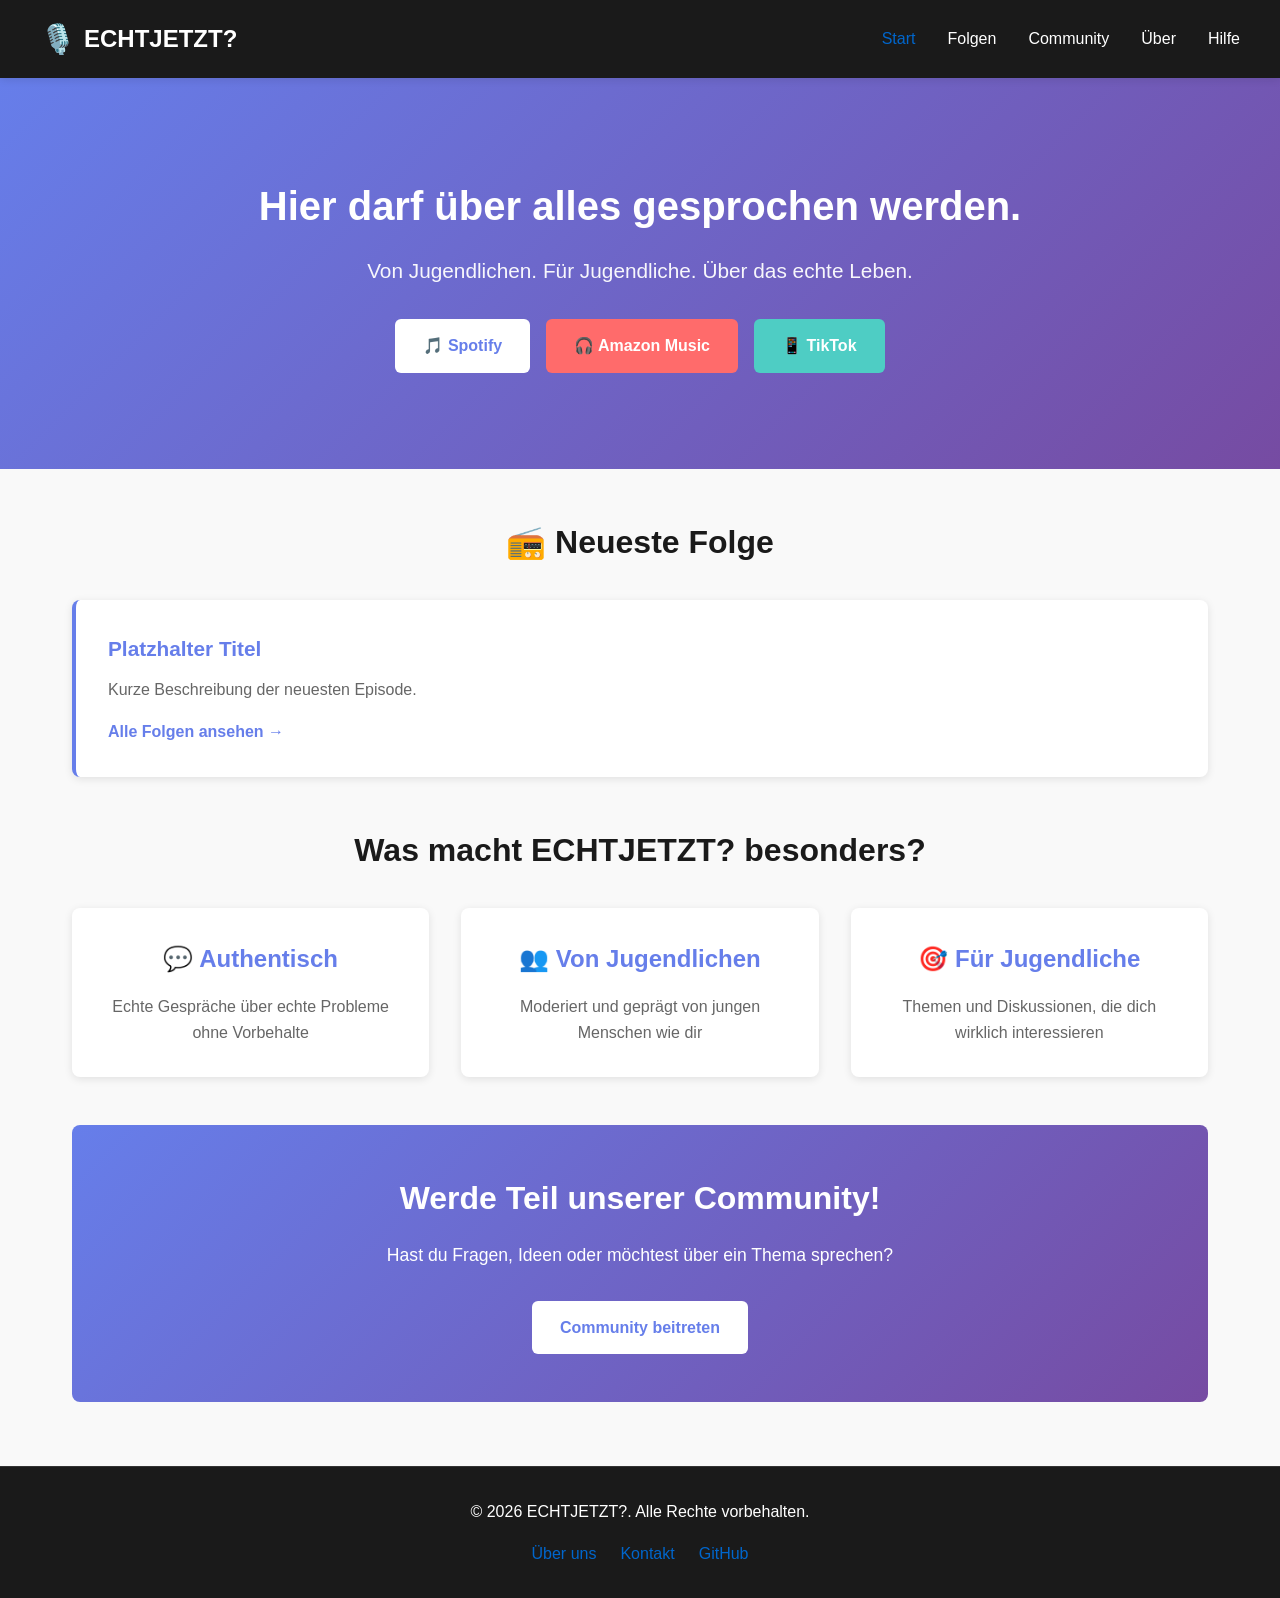
<file: index.html>
<!DOCTYPE html>
<html lang="de">
<head>
    <meta charset="UTF-8">
    <meta name="viewport" content="width=device-width, initial-scale=1.0">
    <meta name="description" content="ECHTJETZT? - Ein Podcast von Jugendlichen. Für Jugendliche. Über das echte Leben.">
    <meta name="keywords" content="Podcast, Jugendliche, Diskussion, echtes Leben, Schule, Freundschaften">
    <meta property="og:title" content="ECHTJETZT? Podcast">
    <meta property="og:description" content="Von Jugendlichen. Für Jugendliche. Über das echte Leben.">
    <meta property="og:type" content="website">
    <meta name="theme-color" content="#ff6b6b">
    <title>ECHTJETZT? - Der Podcast für Jugendliche</title>
    <link rel="stylesheet" href="style.css">
    <link rel="icon" type="image/svg+xml" href="data:image/svg+xml,<svg xmlns='http://www.w3.org/2000/svg' viewBox='0 0 100 100'><text y='75' font-size='75' fill='%23ff6b6b'>?</text></svg>">
</head>

<body>

<header>
    <div class="header-container">
        <div class="logo">
            <span class="logo-icon">🎙️</span>
            <span>ECHTJETZT?</span>
        </div>
        <button class="menu-toggle" id="menuToggle">☰</button>
        <nav id="navMenu" class="nav">
            <a href="index.html" class="active">Start</a>
            <a href="folgen.html">Folgen</a>
            <a href="community.html">Community</a>
            <a href="ueber.html">Über</a>
            <a href="hilfe.html">Hilfe</a>
        </nav>
    </div>
</header>

<div class="hero">
    <h1>Hier darf über alles gesprochen werden.</h1>
    <p class="subtitle">Von Jugendlichen. Für Jugendliche. Über das echte Leben.</p>

    <div class="buttons">
        <a href="https://open.spotify.com/show/YOUR_SHOW_ID" class="btn btn-primary" target="_blank">🎵 Spotify</a>
        <a href="https://music.amazon.com/podcasts/YOUR_SHOW_ID" class="btn btn-secondary" target="_blank">🎧 Amazon Music</a>
        <a href="https://www.tiktok.com/@your_account" class="btn btn-tertiary" target="_blank">📱 TikTok</a>
    </div>
</div>

<div class="container">
    <section class="latest-episode">
        <h2>📻 Neueste Folge</h2>
        <div class="card">
            <h3>Platzhalter Titel</h3>
            <p>Kurze Beschreibung der neuesten Episode.</p>
            <a href="folgen.html" class="link">Alle Folgen ansehen →</a>
        </div>
    </section>

    <section class="features">
        <h2>Was macht ECHTJETZT? besonders?</h2>
        <div class="feature-grid">
            <div class="feature-card">
                <h3>💬 Authentisch</h3>
                <p>Echte Gespräche über echte Probleme ohne Vorbehalte</p>
            </div>
            <div class="feature-card">
                <h3>👥 Von Jugendlichen</h3>
                <p>Moderiert und geprägt von jungen Menschen wie dir</p>
            </div>
            <div class="feature-card">
                <h3>🎯 Für Jugendliche</h3>
                <p>Themen und Diskussionen, die dich wirklich interessieren</p>
            </div>
        </div>
    </section>

    <section class="cta">
        <h2>Werde Teil unserer Community!</h2>
        <p>Hast du Fragen, Ideen oder möchtest über ein Thema sprechen?</p>
        <a href="community.html" class="btn btn-primary">Community beitreten</a>
    </section>
</div>

<footer>
    <p>&copy; 2026 ECHTJETZT?. Alle Rechte vorbehalten.</p>
    <div class="footer-links">
        <a href="ueber.html">Über uns</a>
        <a href="hilfe.html">Kontakt</a>
        <a href="https://github.com/ECHTJETZT-Admin/ECHTJETZT-Website" target="_blank">GitHub</a>
    </div>
</footer>

<script src="script.js"></script>

</body>
</html>
</file>
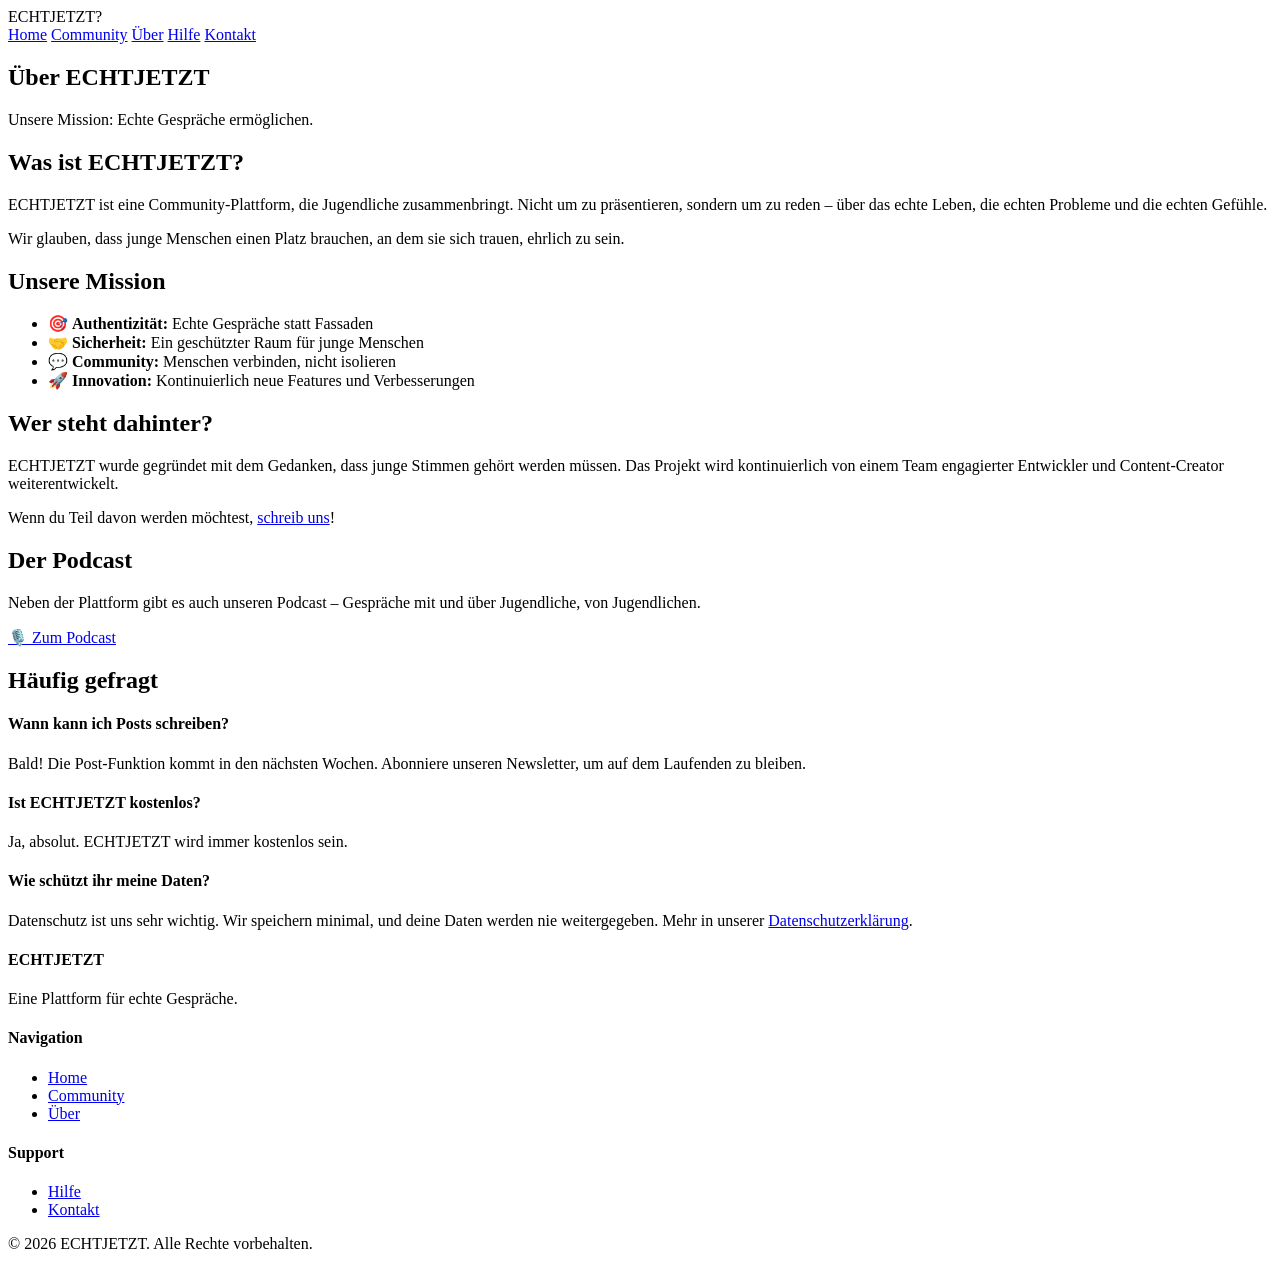
<file: about.html>
<!DOCTYPE html>
<html lang="de">
<head>
  <meta charset="UTF-8">
  <meta name="viewport" content="width=device-width, initial-scale=1.0">
  <meta name="description" content="Über ECHTJETZT - Erfahre mehr über unsere Mission und unser Projekt.">
  <title>Über | ECHTJETZT</title>
  <link rel="stylesheet" href="assets/style.css">
  <link rel="icon" type="image/x-icon" href="assets/favicon.ico">
</head>
<body>
  <!-- NAVIGATION -->
  <nav class="nav">
    <div class="nav-container">
      <div class="logo">ECHTJETZT?</div>
      <div class="nav-links">
        <a href="index.html">Home</a>
        <a href="community.html">Community</a>
        <a href="about.html" class="active">Über</a>
        <a href="help.html">Hilfe</a>
        <a href="contact.html">Kontakt</a>
      </div>
      <div class="nav-mobile" id="navMobile">
        <span></span>
        <span></span>
        <span></span>
      </div>
    </div>
  </nav>

  <!-- HERO -->
  <section class="page-hero">
    <div class="container">
      <h1>Über ECHTJETZT</h1>
      <p>Unsere Mission: Echte Gespräche ermöglichen.</p>
    </div>
  </section>

  <!-- CONTENT -->
  <section class="page-content">
    <div class="container">
      <div class="content-box">
        <h2>Was ist ECHTJETZT?</h2>
        <p>ECHTJETZT ist eine Community-Plattform, die Jugendliche zusammenbringt. Nicht um zu präsentieren, sondern um zu reden – über das echte Leben, die echten Probleme und die echten Gefühle.</p>
        <p>Wir glauben, dass junge Menschen einen Platz brauchen, an dem sie sich trauen, ehrlich zu sein.</p>
      </div>

      <div class="content-box">
        <h2>Unsere Mission</h2>
        <ul class="mission-list">
          <li>🎯 <strong>Authentizität:</strong> Echte Gespräche statt Fassaden</li>
          <li>🤝 <strong>Sicherheit:</strong> Ein geschützter Raum für junge Menschen</li>
          <li>💬 <strong>Community:</strong> Menschen verbinden, nicht isolieren</li>
          <li>🚀 <strong>Innovation:</strong> Kontinuierlich neue Features und Verbesserungen</li>
        </ul>
      </div>

      <div class="content-box">
        <h2>Wer steht dahinter?</h2>
        <p>ECHTJETZT wurde gegründet mit dem Gedanken, dass junge Stimmen gehört werden müssen. Das Projekt wird kontinuierlich von einem Team engagierter Entwickler und Content-Creator weiterentwickelt.</p>
        <p>Wenn du Teil davon werden möchtest, <a href="contact.html">schreib uns</a>!</p>
      </div>

      <div class="content-box">
        <h2>Der Podcast</h2>
        <p>Neben der Plattform gibt es auch unseren Podcast – Gespräche mit und über Jugendliche, von Jugendlichen.</p>
        <p class="cta-small">
          <a href="#" class="btn btn-small">🎙️ Zum Podcast</a>
        </p>
      </div>

      <div class="content-box">
        <h2>Häufig gefragt</h2>
        <div class="faq">
          <div class="faq-item">
            <h4>Wann kann ich Posts schreiben?</h4>
            <p>Bald! Die Post-Funktion kommt in den nächsten Wochen. Abonniere unseren Newsletter, um auf dem Laufenden zu bleiben.</p>
          </div>
          <div class="faq-item">
            <h4>Ist ECHTJETZT kostenlos?</h4>
            <p>Ja, absolut. ECHTJETZT wird immer kostenlos sein.</p>
          </div>
          <div class="faq-item">
            <h4>Wie schützt ihr meine Daten?</h4>
            <p>Datenschutz ist uns sehr wichtig. Wir speichern minimal, und deine Daten werden nie weitergegeben. Mehr in unserer <a href="#datenschutz">Datenschutzerklärung</a>.</p>
          </div>
        </div>
      </div>
    </div>
  </section>

  <!-- FOOTER -->
  <footer class="footer">
    <div class="container">
      <div class="footer-content">
        <div class="footer-section">
          <h4>ECHTJETZT</h4>
          <p>Eine Plattform für echte Gespräche.</p>
        </div>
        <div class="footer-section">
          <h4>Navigation</h4>
          <ul>
            <li><a href="index.html">Home</a></li>
            <li><a href="community.html">Community</a></li>
            <li><a href="about.html">Über</a></li>
          </ul>
        </div>
        <div class="footer-section">
          <h4>Support</h4>
          <ul>
            <li><a href="help.html">Hilfe</a></li>
            <li><a href="contact.html">Kontakt</a></li>
          </ul>
        </div>
      </div>
      <div class="footer-bottom">
        <p>&copy; 2026 ECHTJETZT. Alle Rechte vorbehalten.</p>
      </div>
    </div>
  </footer>

  <script src="assets/script.js"></script>
</body>
</html>
</file>
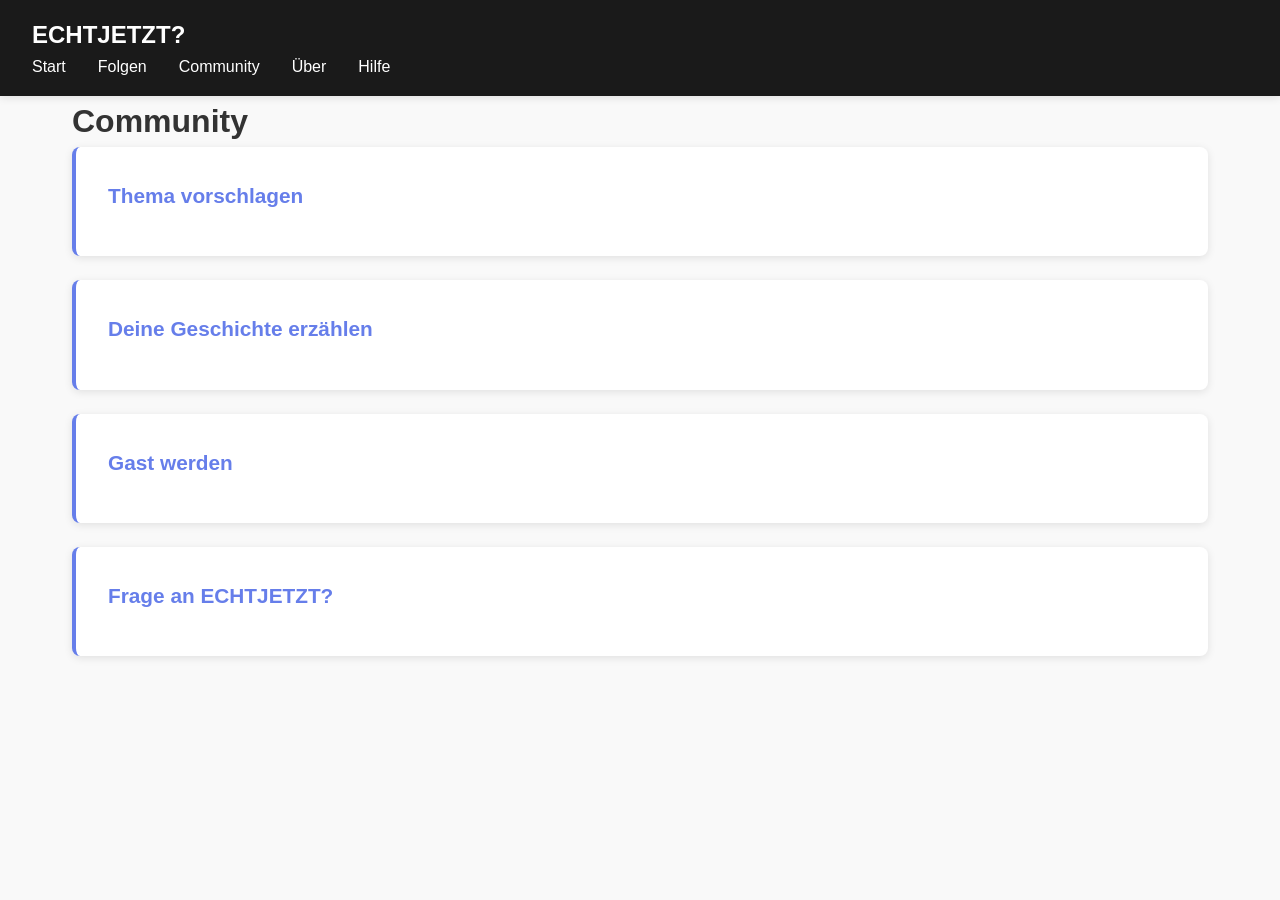
<file: community.html>
<!DOCTYPE html>
<html lang="de">
<head>
<meta charset="UTF-8">
<title>Community – ECHTJETZT?</title>
<link rel="stylesheet" href="style.css">
</head>

<body>

<header>
  <div class="logo">ECHTJETZT?</div>
  <nav>
    <a href="index.html">Start</a>
    <a href="folgen.html">Folgen</a>
    <a href="community.html">Community</a>
    <a href="ueber.html">Über</a>
    <a href="hilfe.html">Hilfe</a>
  </nav>
</header>

<div class="container">

<h1>Community</h1>

<div class="card">
  <h3>Thema vorschlagen</h3>
</div>

<div class="card">
  <h3>Deine Geschichte erzählen</h3>
</div>

<div class="card">
  <h3>Gast werden</h3>
</div>

<div class="card">
  <h3>Frage an ECHTJETZT?</h3>
</div>

</div>

</body>
</html>
</file>
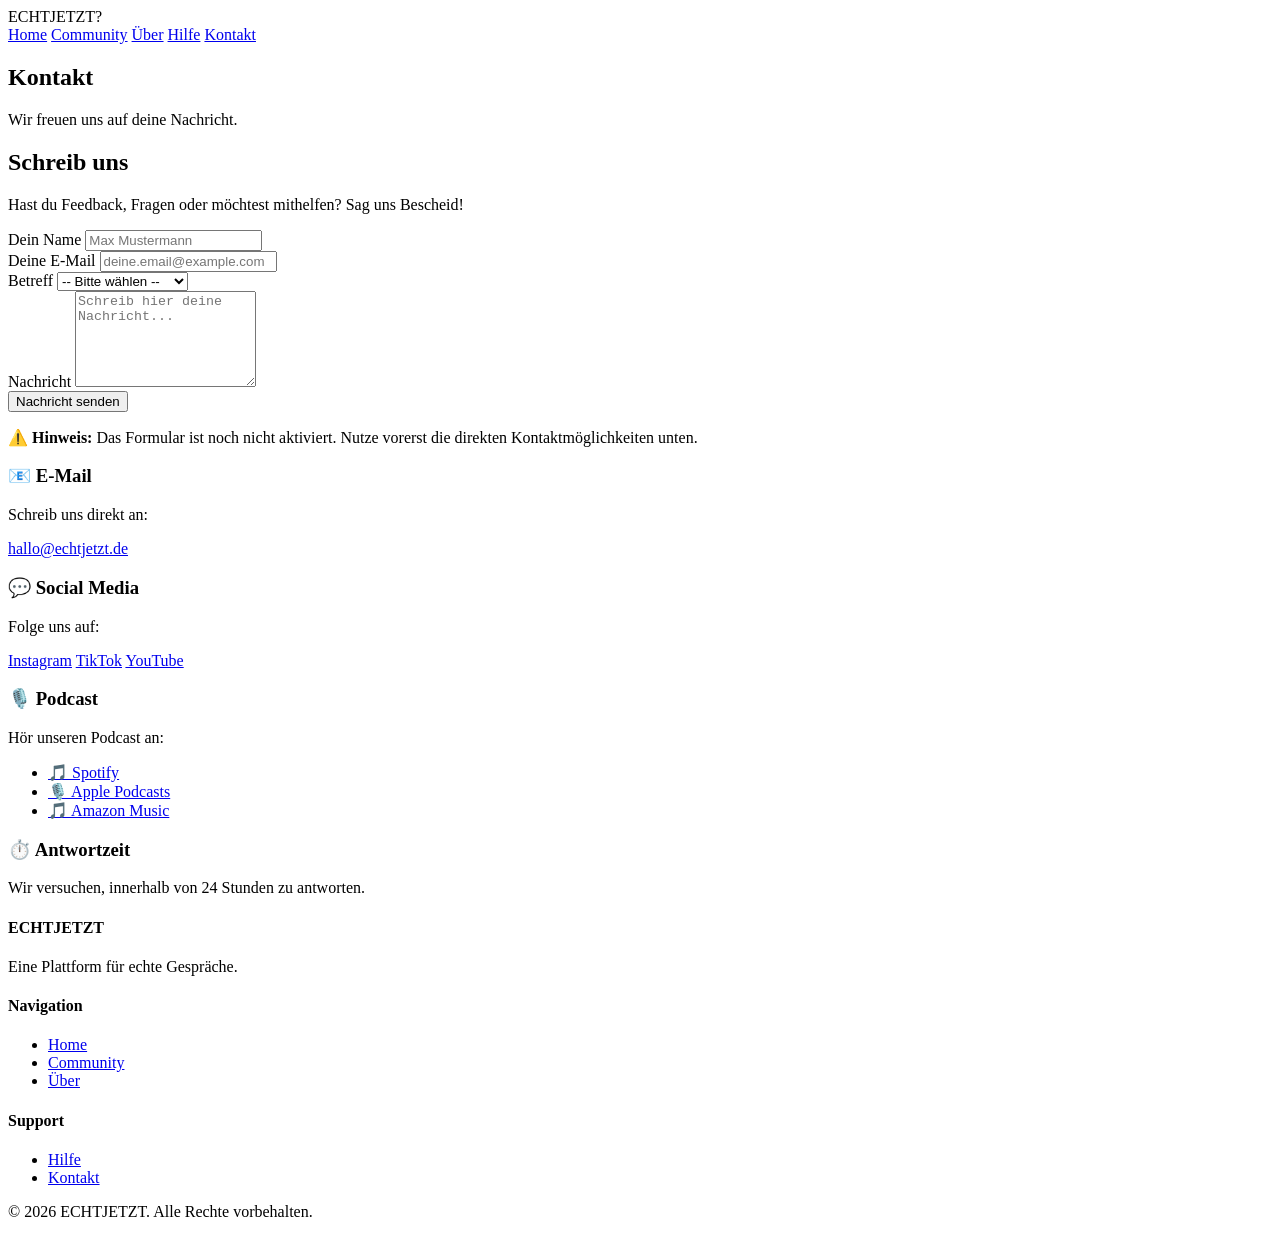
<file: contact.html>
<!DOCTYPE html>
<html lang="de">
<head>
  <meta charset="UTF-8">
  <meta name="viewport" content="width=device-width, initial-scale=1.0">
  <meta name="description" content="Kontaktiere uns - Schreib uns eine Nachricht.">
  <title>Kontakt | ECHTJETZT</title>
  <link rel="stylesheet" href="assets/style.css">
  <link rel="icon" type="image/x-icon" href="assets/favicon.ico">
</head>
<body>
  <!-- NAVIGATION -->
  <nav class="nav">
    <div class="nav-container">
      <div class="logo">ECHTJETZT?</div>
      <div class="nav-links">
        <a href="index.html">Home</a>
        <a href="community.html">Community</a>
        <a href="about.html">Über</a>
        <a href="help.html">Hilfe</a>
        <a href="contact.html" class="active">Kontakt</a>
      </div>
      <div class="nav-mobile" id="navMobile">
        <span></span>
        <span></span>
        <span></span>
      </div>
    </div>
  </nav>

  <!-- HERO -->
  <section class="page-hero">
    <div class="container">
      <h1>Kontakt</h1>
      <p>Wir freuen uns auf deine Nachricht.</p>
    </div>
  </section>

  <!-- CONTENT -->
  <section class="page-content">
    <div class="container">
      <div class="contact-grid">
        <div class="content-box">
          <h2>Schreib uns</h2>
          <p>Hast du Feedback, Fragen oder möchtest mithelfen? Sag uns Bescheid!</p>

          <!-- FORMSPREE FORM -->
          <form action="https://formspree.io/f/YOUR_FORM_ID" method="POST" class="contact-form" id="contactForm">
            <div class="form-group">
              <label for="name">Dein Name</label>
              <input type="text" id="name" name="name" required placeholder="Max Mustermann">
            </div>

            <div class="form-group">
              <label for="email">Deine E-Mail</label>
              <input type="email" id="email" name="email" required placeholder="deine.email@example.com">
            </div>

            <div class="form-group">
              <label for="subject">Betreff</label>
              <select id="subject" name="subject" required>
                <option value="">-- Bitte wählen --</option>
                <option value="feedback">Feedback</option>
                <option value="bug">Fehler melden</option>
                <option value="feature">Feature-Vorschlag</option>
                <option value="question">Frage</option>
                <option value="partnership">Zusammenarbeit</option>
                <option value="other">Sonstiges</option>
              </select>
            </div>

            <div class="form-group">
              <label for="message">Nachricht</label>
              <textarea id="message" name="message" rows="6" required placeholder="Schreib hier deine Nachricht..."></textarea>
            </div>

            <button type="submit" class="btn btn-primary">Nachricht senden</button>
          </form>

          <p class="form-note">⚠️ <strong>Hinweis:</strong> Das Formular ist noch nicht aktiviert. Nutze vorerst die direkten Kontaktmöglichkeiten unten.</p>
        </div>

        <aside class="contact-info">
          <div class="info-box">
            <h3>📧 E-Mail</h3>
            <p>Schreib uns direkt an:</p>
            <a href="mailto:hallo@echtjetzt.de" class="contact-link">hallo@echtjetzt.de</a>
          </div>

          <div class="info-box">
            <h3>💬 Social Media</h3>
            <p>Folge uns auf:</p>
            <div class="social-links">
              <a href="#" class="social-link">Instagram</a>
              <a href="#" class="social-link">TikTok</a>
              <a href="#" class="social-link">YouTube</a>
            </div>
          </div>

          <div class="info-box">
            <h3>🎙️ Podcast</h3>
            <p>Hör unseren Podcast an:</p>
            <ul class="platform-list">
              <li><a href="#">🎵 Spotify</a></li>
              <li><a href="#">🎙️ Apple Podcasts</a></li>
              <li><a href="#">🎵 Amazon Music</a></li>
            </ul>
          </div>

          <div class="info-box">
            <h3>⏱️ Antwortzeit</h3>
            <p>Wir versuchen, innerhalb von 24 Stunden zu antworten.</p>
          </div>
        </aside>
      </div>
    </div>
  </section>

  <!-- FOOTER -->
  <footer class="footer">
    <div class="container">
      <div class="footer-content">
        <div class="footer-section">
          <h4>ECHTJETZT</h4>
          <p>Eine Plattform für echte Gespräche.</p>
        </div>
        <div class="footer-section">
          <h4>Navigation</h4>
          <ul>
            <li><a href="index.html">Home</a></li>
            <li><a href="community.html">Community</a></li>
            <li><a href="about.html">Über</a></li>
          </ul>
        </div>
        <div class="footer-section">
          <h4>Support</h4>
          <ul>
            <li><a href="help.html">Hilfe</a></li>
            <li><a href="contact.html">Kontakt</a></li>
          </ul>
        </div>
      </div>
      <div class="footer-bottom">
        <p>&copy; 2026 ECHTJETZT. Alle Rechte vorbehalten.</p>
      </div>
    </div>
  </footer>

  <script src="assets/script.js"></script>
</body>
</html>
</file>
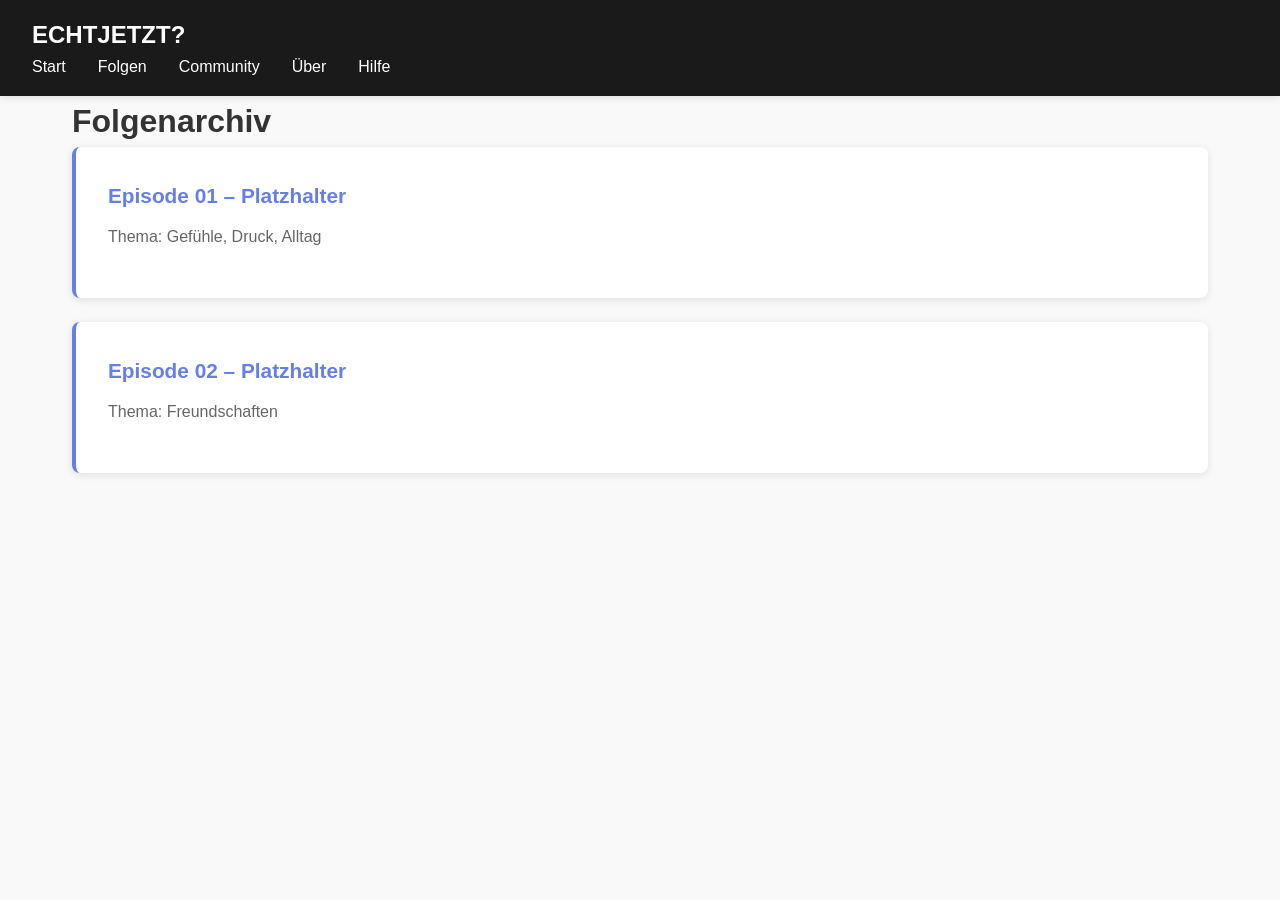
<file: folgen.html>
<!DOCTYPE html>
<html lang="de">
<head>
<meta charset="UTF-8">
<title>Folgen – ECHTJETZT?</title>
<link rel="stylesheet" href="style.css">
</head>

<body>

<header>
  <div class="logo">ECHTJETZT?</div>
  <nav>
    <a href="index.html">Start</a>
    <a href="folgen.html">Folgen</a>
    <a href="community.html">Community</a>
    <a href="ueber.html">Über</a>
    <a href="hilfe.html">Hilfe</a>
  </nav>
</header>

<div class="container">

<h1>Folgenarchiv</h1>

<div class="card">
  <h3>Episode 01 – Platzhalter</h3>
  <p>Thema: Gefühle, Druck, Alltag</p>
</div>

<div class="card">
  <h3>Episode 02 – Platzhalter</h3>
  <p>Thema: Freundschaften</p>
</div>

</div>

</body>
</html>
</file>
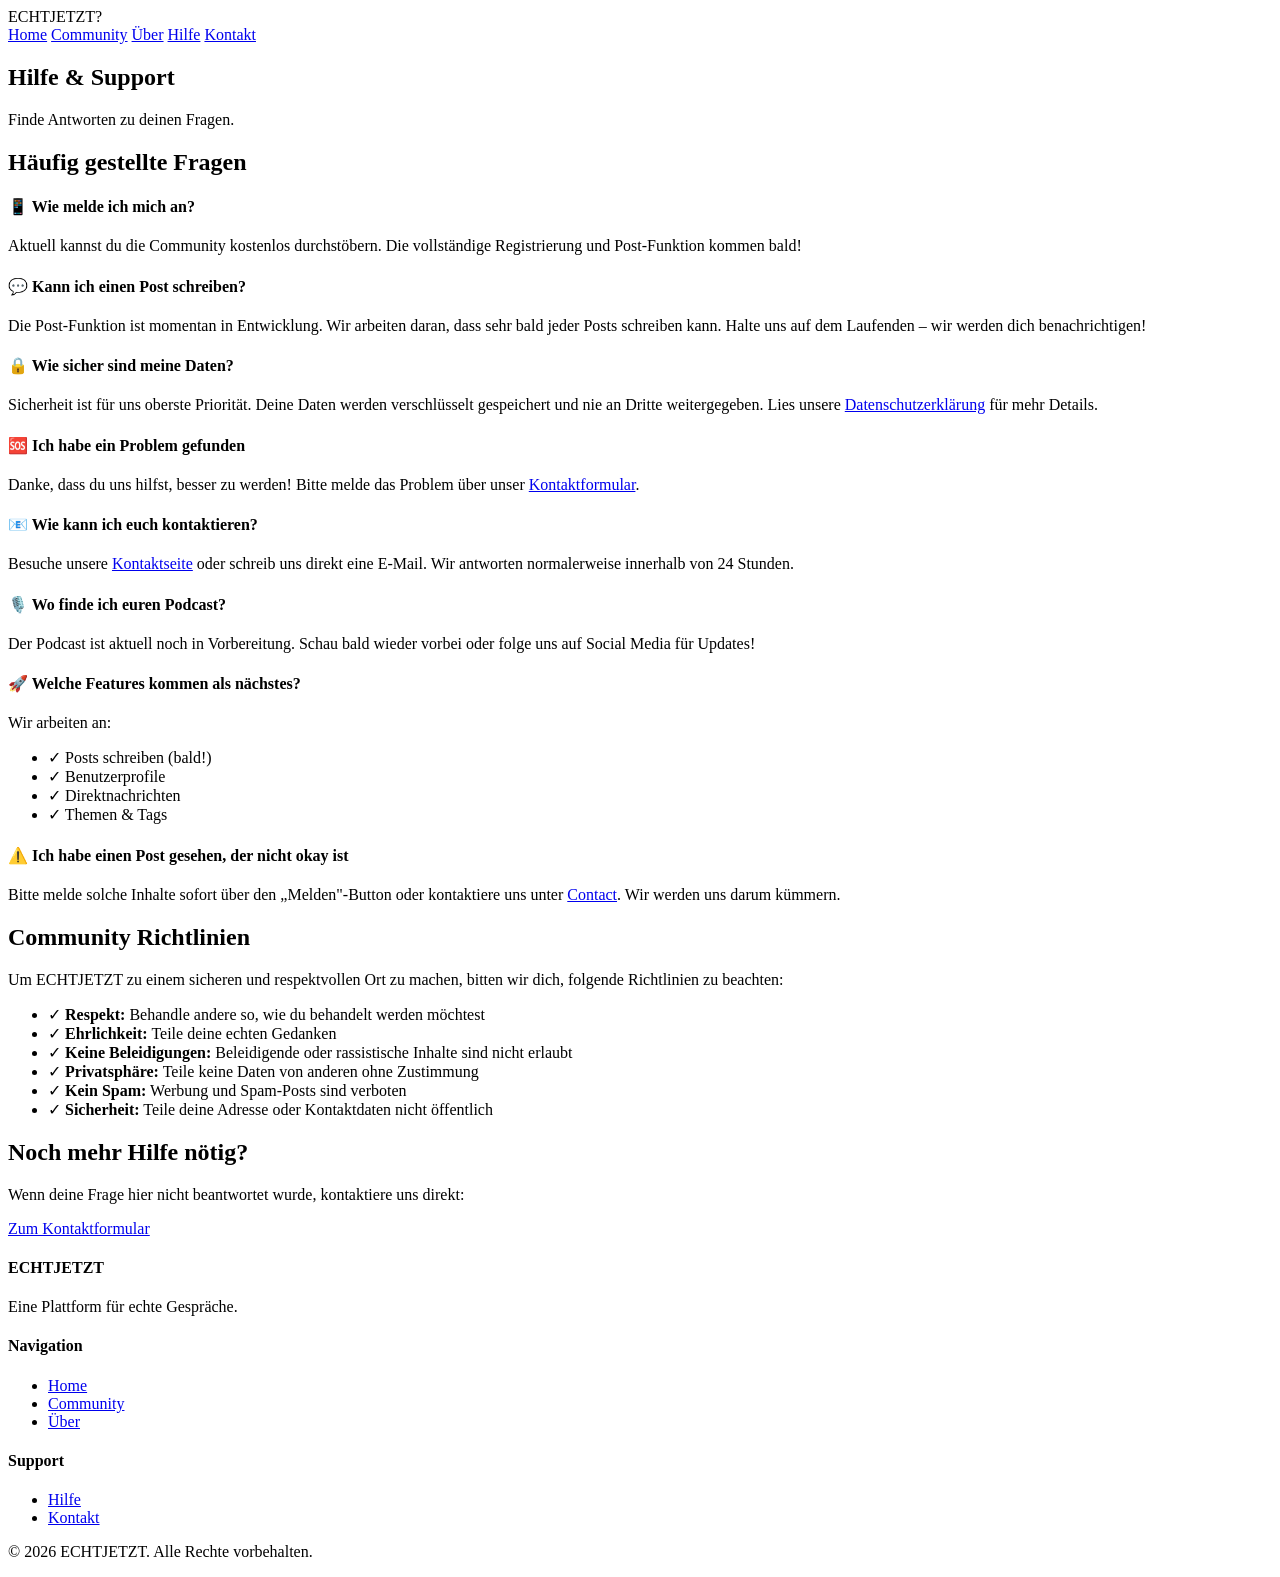
<file: help.html>
<!DOCTYPE html>
<html lang="de">
<head>
  <meta charset="UTF-8">
  <meta name="viewport" content="width=device-width, initial-scale=1.0">
  <meta name="description" content="Hilfe & Support - Finde Antworten zu Fragen über ECHTJETZT.">
  <title>Hilfe | ECHTJETZT</title>
  <link rel="stylesheet" href="assets/style.css">
  <link rel="icon" type="image/x-icon" href="assets/favicon.ico">
</head>
<body>
  <!-- NAVIGATION -->
  <nav class="nav">
    <div class="nav-container">
      <div class="logo">ECHTJETZT?</div>
      <div class="nav-links">
        <a href="index.html">Home</a>
        <a href="community.html">Community</a>
        <a href="about.html">Über</a>
        <a href="help.html" class="active">Hilfe</a>
        <a href="contact.html">Kontakt</a>
      </div>
      <div class="nav-mobile" id="navMobile">
        <span></span>
        <span></span>
        <span></span>
      </div>
    </div>
  </nav>

  <!-- HERO -->
  <section class="page-hero">
    <div class="container">
      <h1>Hilfe & Support</h1>
      <p>Finde Antworten zu deinen Fragen.</p>
    </div>
  </section>

  <!-- CONTENT -->
  <section class="page-content">
    <div class="container">
      <div class="content-box">
        <h2>Häufig gestellte Fragen</h2>
        
        <div class="faq">
          <div class="faq-item">
            <h4>📱 Wie melde ich mich an?</h4>
            <p>Aktuell kannst du die Community kostenlos durchstöbern. Die vollständige Registrierung und Post-Funktion kommen bald!</p>
          </div>

          <div class="faq-item">
            <h4>💬 Kann ich einen Post schreiben?</h4>
            <p>Die Post-Funktion ist momentan in Entwicklung. Wir arbeiten daran, dass sehr bald jeder Posts schreiben kann. Halte uns auf dem Laufenden – wir werden dich benachrichtigen!</p>
          </div>

          <div class="faq-item">
            <h4>🔒 Wie sicher sind meine Daten?</h4>
            <p>Sicherheit ist für uns oberste Priorität. Deine Daten werden verschlüsselt gespeichert und nie an Dritte weitergegeben. Lies unsere <a href="#">Datenschutzerklärung</a> für mehr Details.</p>
          </div>

          <div class="faq-item">
            <h4>🆘 Ich habe ein Problem gefunden</h4>
            <p>Danke, dass du uns hilfst, besser zu werden! Bitte melde das Problem über unser <a href="contact.html">Kontaktformular</a>.</p>
          </div>

          <div class="faq-item">
            <h4>📧 Wie kann ich euch kontaktieren?</h4>
            <p>Besuche unsere <a href="contact.html">Kontaktseite</a> oder schreib uns direkt eine E-Mail. Wir antworten normalerweise innerhalb von 24 Stunden.</p>
          </div>

          <div class="faq-item">
            <h4>🎙️ Wo finde ich euren Podcast?</h4>
            <p>Der Podcast ist aktuell noch in Vorbereitung. Schau bald wieder vorbei oder folge uns auf Social Media für Updates!</p>
          </div>

          <div class="faq-item">
            <h4>🚀 Welche Features kommen als nächstes?</h4>
            <p>Wir arbeiten an:</p>
            <ul>
              <li>✓ Posts schreiben (bald!)</li>
              <li>✓ Benutzerprofile</li>
              <li>✓ Direktnachrichten</li>
              <li>✓ Themen & Tags</li>
            </ul>
          </div>

          <div class="faq-item">
            <h4>⚠️ Ich habe einen Post gesehen, der nicht okay ist</h4>
            <p>Bitte melde solche Inhalte sofort über den „Melden"-Button oder kontaktiere uns unter <a href="contact.html">Contact</a>. Wir werden uns darum kümmern.</p>
          </div>
        </div>
      </div>

      <div class="content-box">
        <h2>Community Richtlinien</h2>
        <p>Um ECHTJETZT zu einem sicheren und respektvollen Ort zu machen, bitten wir dich, folgende Richtlinien zu beachten:</p>
        <ul class="guidelines">
          <li>✓ <strong>Respekt:</strong> Behandle andere so, wie du behandelt werden möchtest</li>
          <li>✓ <strong>Ehrlichkeit:</strong> Teile deine echten Gedanken</li>
          <li>✓ <strong>Keine Beleidigungen:</strong> Beleidigende oder rassistische Inhalte sind nicht erlaubt</li>
          <li>✓ <strong>Privatsphäre:</strong> Teile keine Daten von anderen ohne Zustimmung</li>
          <li>✓ <strong>Kein Spam:</strong> Werbung und Spam-Posts sind verboten</li>
          <li>✓ <strong>Sicherheit:</strong> Teile deine Adresse oder Kontaktdaten nicht öffentlich</li>
        </ul>
      </div>

      <div class="content-box">
        <h2>Noch mehr Hilfe nötig?</h2>
        <p>Wenn deine Frage hier nicht beantwortet wurde, kontaktiere uns direkt:</p>
        <a href="contact.html" class="btn btn-primary">Zum Kontaktformular</a>
      </div>
    </div>
  </section>

  <!-- FOOTER -->
  <footer class="footer">
    <div class="container">
      <div class="footer-content">
        <div class="footer-section">
          <h4>ECHTJETZT</h4>
          <p>Eine Plattform für echte Gespräche.</p>
        </div>
        <div class="footer-section">
          <h4>Navigation</h4>
          <ul>
            <li><a href="index.html">Home</a></li>
            <li><a href="community.html">Community</a></li>
            <li><a href="about.html">Über</a></li>
          </ul>
        </div>
        <div class="footer-section">
          <h4>Support</h4>
          <ul>
            <li><a href="help.html">Hilfe</a></li>
            <li><a href="contact.html">Kontakt</a></li>
          </ul>
        </div>
      </div>
      <div class="footer-bottom">
        <p>&copy; 2026 ECHTJETZT. Alle Rechte vorbehalten.</p>
      </div>
    </div>
  </footer>

  <script src="assets/script.js"></script>
</body>
</html>
</file>
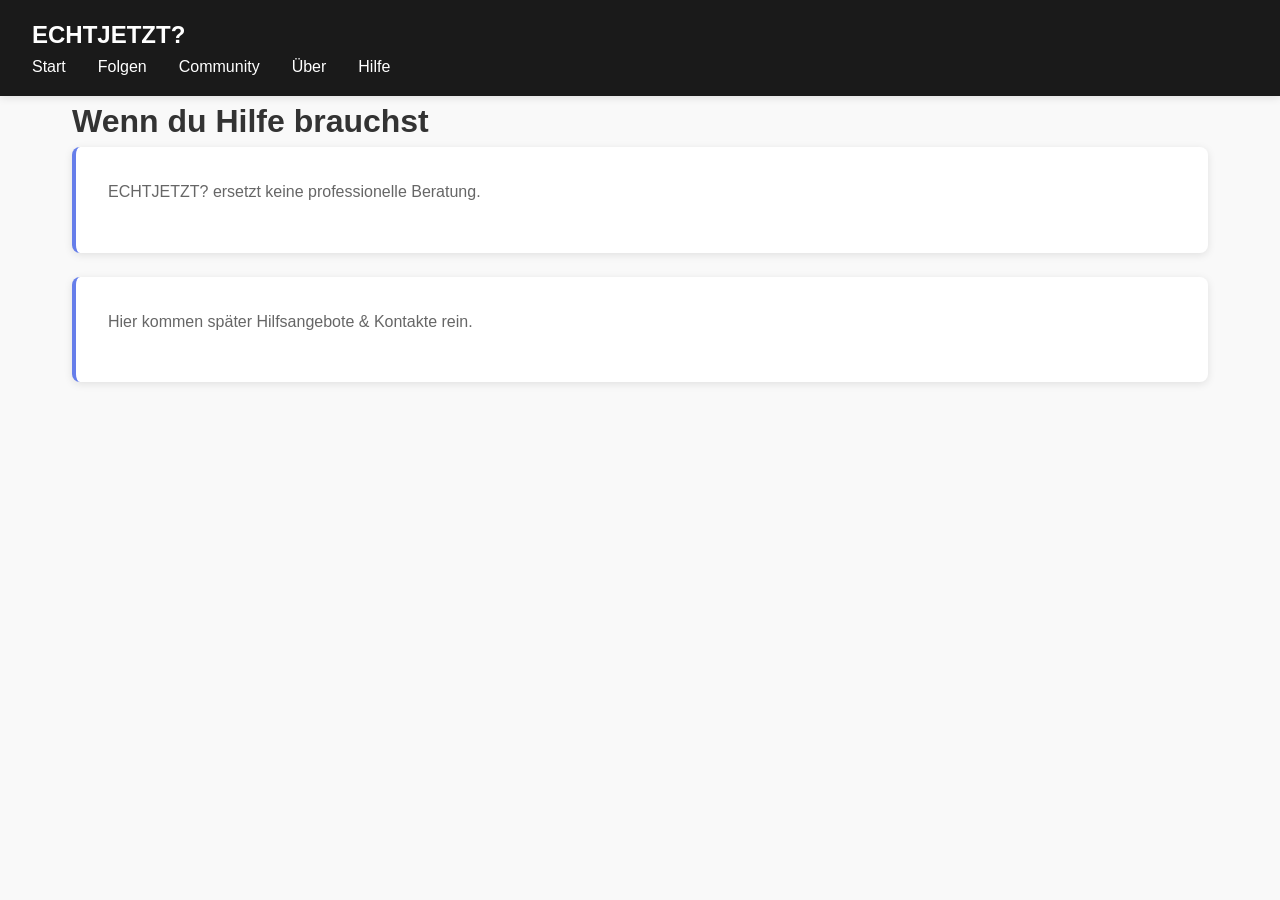
<file: hilfe.html>
<!DOCTYPE html>
<html lang="de">
<head>
<meta charset="UTF-8">
<title>Hilfe – ECHTJETZT?</title>
<link rel="stylesheet" href="style.css">
</head>

<body>

<header>
  <div class="logo">ECHTJETZT?</div>
  <nav>
    <a href="index.html">Start</a>
    <a href="folgen.html">Folgen</a>
    <a href="community.html">Community</a>
    <a href="ueber.html">Über</a>
    <a href="hilfe.html">Hilfe</a>
  </nav>
</header>

<div class="container">

<h1>Wenn du Hilfe brauchst</h1>

<div class="card">
  <p>ECHTJETZT? ersetzt keine professionelle Beratung.</p>
</div>

<div class="card">
  <p>Hier kommen später Hilfsangebote & Kontakte rein.</p>
</div>

</div>

</body>
</html>
</file>
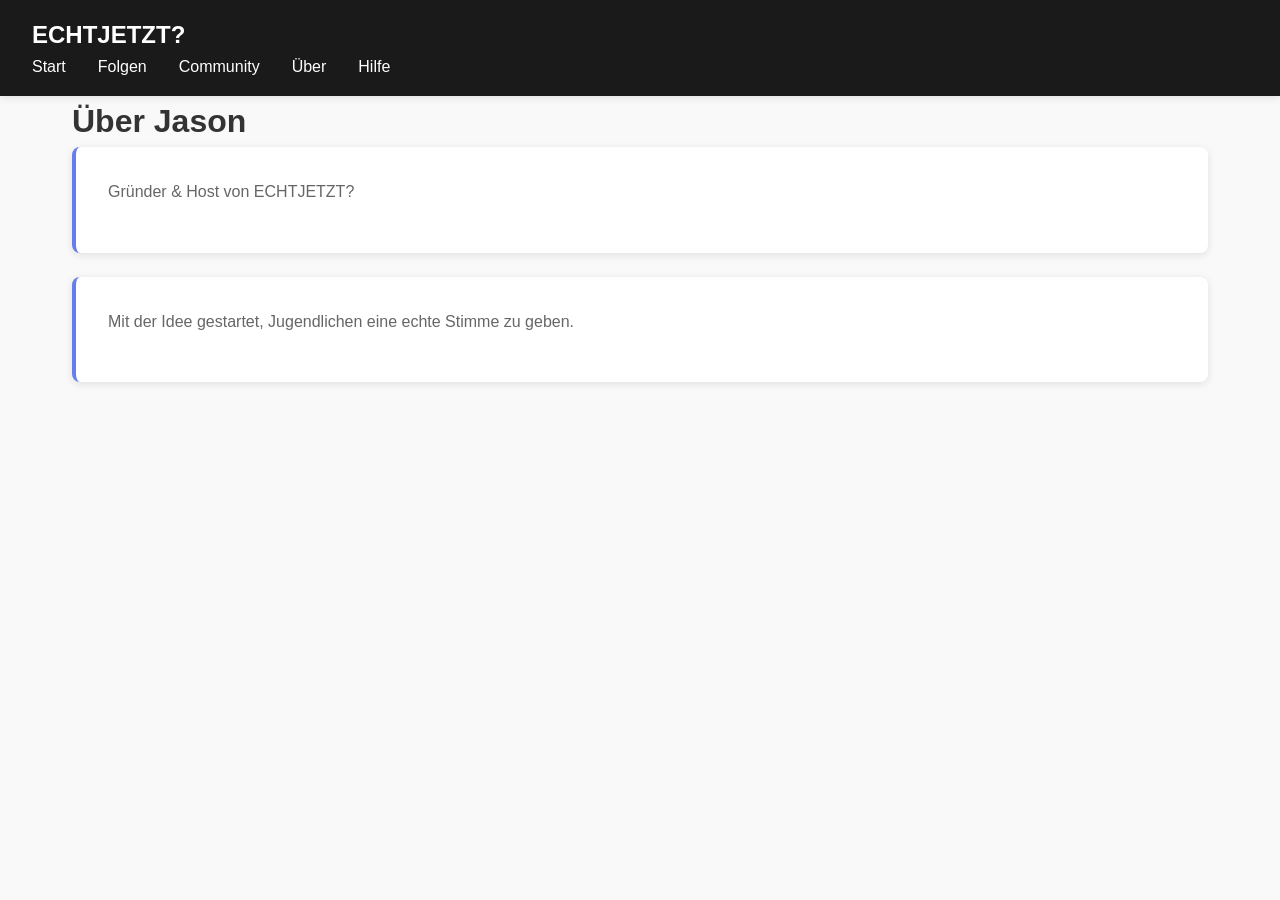
<file: jason.html>
<!DOCTYPE html>
<html lang="de">
<head>
<meta charset="UTF-8">
<title>Jason – ECHTJETZT?</title>
<link rel="stylesheet" href="style.css">
</head>

<body>

<header>
  <div class="logo">ECHTJETZT?</div>
  <nav>
    <a href="index.html">Start</a>
    <a href="folgen.html">Folgen</a>
    <a href="community.html">Community</a>
    <a href="ueber.html">Über</a>
    <a href="hilfe.html">Hilfe</a>
  </nav>
</header>

<div class="container">

<h1>Über Jason</h1>

<div class="card">
  <p>Gründer & Host von ECHTJETZT?</p>
</div>

<div class="card">
  <p>Mit der Idee gestartet, Jugendlichen eine echte Stimme zu geben.</p>
</div>

</div>

</body>
</html>
</file>
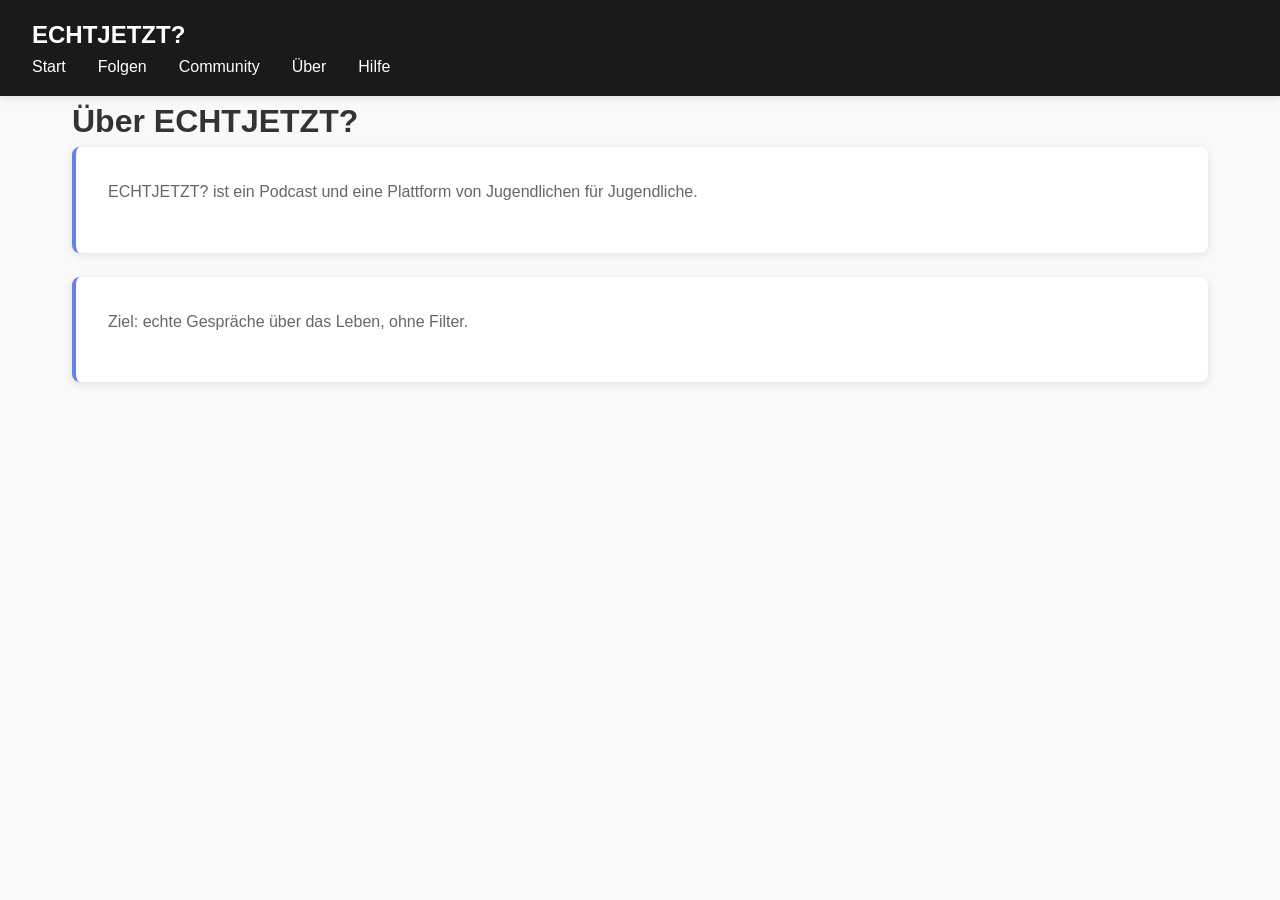
<file: ueber.html>
<!DOCTYPE html>
<html lang="de">
<head>
<meta charset="UTF-8">
<title>Über – ECHTJETZT?</title>
<link rel="stylesheet" href="style.css">
</head>

<body>

<header>
  <div class="logo">ECHTJETZT?</div>
  <nav>
    <a href="index.html">Start</a>
    <a href="folgen.html">Folgen</a>
    <a href="community.html">Community</a>
    <a href="ueber.html">Über</a>
    <a href="hilfe.html">Hilfe</a>
  </nav>
</header>

<div class="container">

<h1>Über ECHTJETZT?</h1>

<div class="card">
  <p>
  ECHTJETZT? ist ein Podcast und eine Plattform von Jugendlichen für Jugendliche.
  </p>
</div>

<div class="card">
  <p>
  Ziel: echte Gespräche über das Leben, ohne Filter.
  </p>
</div>

</div>

</body>
</html>
</file>
<file: style.css>
* {
  margin: 0;
  padding: 0;
  box-sizing: border-box;
}

body {
  font-family: -apple-system, BlinkMacSystemFont, 'Segoe UI', Roboto, 'Helvetica Neue', Arial, sans-serif;
  line-height: 1.6;
  color: #333;
  background-color: #f9f9f9;
}

/* Header */
header {
  background-color: #1a1a1a;
  color: white;
  padding: 1rem 2rem;
  position: sticky;
  top: 0;
  z-index: 100;
  box-shadow: 0 2px 8px rgba(0, 0, 0, 0.1);
}

.header-container {
  max-width: 1200px;
  margin: 0 auto;
  display: flex;
  justify-content: space-between;
  align-items: center;
}

header .logo {
  font-size: 1.5rem;
  font-weight: bold;
  display: flex;
  align-items: center;
  gap: 0.5rem;
}

.logo-icon {
  font-size: 1.8rem;
}

.menu-toggle {
  display: none;
  background: none;
  border: none;
  color: white;
  font-size: 1.5rem;
  cursor: pointer;
  transition: color 0.3s;
}

.menu-toggle:hover {
  color: #0066cc;
}

nav {
  display: flex;
  gap: 2rem;
}

nav a {
  color: white;
  text-decoration: none;
  transition: color 0.3s;
  font-weight: 500;
}

nav a:hover,
nav a.active {
  color: #0066cc;
}

/* Hero Section */
.hero {
  background: linear-gradient(135deg, #667eea 0%, #764ba2 100%);
  color: white;
  padding: 6rem 2rem;
  text-align: center;
}

.hero h1 {
  font-size: 2.5rem;
  margin-bottom: 1rem;
  font-weight: 700;
}

.hero .subtitle {
  font-size: 1.3rem;
  margin-bottom: 2rem;
  opacity: 0.95;
}

.buttons {
  display: flex;
  gap: 1rem;
  justify-content: center;
  flex-wrap: wrap;
}

.btn {
  padding: 0.875rem 1.75rem;
  border-radius: 6px;
  text-decoration: none;
  font-weight: 600;
  transition: all 0.3s;
  display: inline-block;
  border: none;
  cursor: pointer;
  font-size: 1rem;
}

.btn-primary {
  background-color: white;
  color: #667eea;
}

.btn-primary:hover {
  background-color: #f0f0f0;
  transform: translateY(-2px);
  box-shadow: 0 4px 12px rgba(0, 0, 0, 0.2);
}

.btn-secondary {
  background-color: #ff6b6b;
  color: white;
}

.btn-secondary:hover {
  background-color: #ff5252;
  transform: translateY(-2px);
  box-shadow: 0 4px 12px rgba(255, 107, 107, 0.3);
}

.btn-tertiary {
  background-color: #4ecdc4;
  color: white;
}

.btn-tertiary:hover {
  background-color: #3dbab2;
  transform: translateY(-2px);
  box-shadow: 0 4px 12px rgba(78, 205, 196, 0.3);
}

/* Container */
.container {
  max-width: 1200px;
  margin: 0 auto;
  padding: 0 2rem;
}

section {
  margin: 3rem 0;
}

h2 {
  margin-bottom: 2rem;
  color: #1a1a1a;
  font-size: 2rem;
  text-align: center;
}

/* Cards */
.card {
  background: white;
  border-radius: 8px;
  padding: 2rem;
  margin-bottom: 1.5rem;
  box-shadow: 0 2px 8px rgba(0, 0, 0, 0.1);
  transition: all 0.3s;
  border-left: 4px solid #667eea;
}

.card:hover {
  transform: translateY(-4px);
  box-shadow: 0 4px 16px rgba(0, 0, 0, 0.15);
}

.card h3 {
  margin-bottom: 0.75rem;
  color: #667eea;
  font-size: 1.3rem;
}

.card p {
  color: #666;
  margin-bottom: 1rem;
}

.link {
  color: #667eea;
  text-decoration: none;
  font-weight: 600;
  transition: color 0.3s;
}

.link:hover {
  color: #764ba2;
}

/* Features Section */
.feature-grid {
  display: grid;
  grid-template-columns: repeat(auto-fit, minmax(280px, 1fr));
  gap: 2rem;
  margin-top: 2rem;
}

.feature-card {
  background: white;
  padding: 2rem;
  border-radius: 8px;
  text-align: center;
  box-shadow: 0 2px 8px rgba(0, 0, 0, 0.1);
  transition: all 0.3s;
}

.feature-card:hover {
  transform: translateY(-6px);
  box-shadow: 0 6px 16px rgba(0, 0, 0, 0.15);
}

.feature-card h3 {
  font-size: 1.5rem;
  margin-bottom: 1rem;
  color: #667eea;
}

.feature-card p {
  color: #666;
  line-height: 1.6;
}

/* CTA Section */
.cta {
  background: linear-gradient(135deg, #667eea 0%, #764ba2 100%);
  color: white;
  padding: 3rem 2rem;
  border-radius: 8px;
  text-align: center;
  margin: 3rem 0;
}

.cta h2 {
  color: white;
  margin-bottom: 1rem;
}

.cta p {
  font-size: 1.1rem;
  margin-bottom: 2rem;
}

/* Footer */
footer {
  background-color: #1a1a1a;
  color: white;
  text-align: center;
  padding: 2rem;
  margin-top: 4rem;
  border-top: 1px solid #333;
}

footer p {
  margin-bottom: 1rem;
}

.footer-links {
  display: flex;
  gap: 1.5rem;
  justify-content: center;
  flex-wrap: wrap;
}

.footer-links a {
  color: #0066cc;
  text-decoration: none;
  transition: color 0.3s;
}

.footer-links a:hover {
  color: #ff6b6b;
}

/* Mobile Responsive */
@media (max-width: 768px) {
  .menu-toggle {
    display: block;
  }

  nav {
    display: none;
    position: absolute;
    top: 60px;
    left: 0;
    right: 0;
    flex-direction: column;
    background-color: #1a1a1a;
    padding: 1rem;
    gap: 1rem;
    z-index: 99;
  }

  nav.active {
    display: flex;
  }

  .header-container {
    flex-direction: row;
  }

  .hero h1 {
    font-size: 1.8rem;
  }

  .hero .subtitle {
    font-size: 1.1rem;
  }

  .buttons {
    flex-direction: column;
  }

  .btn {
    width: 100%;
  }

  h2 {
    font-size: 1.5rem;
  }

  .feature-grid {
    grid-template-columns: 1fr;
  }

  .card {
    padding: 1.5rem;
  }

  .cta {
    padding: 2rem 1rem;
  }
}

@media (max-width: 480px) {
  header {
    padding: 0.75rem 1rem;
  }

  .logo {
    font-size: 1.2rem;
  }

  .hero {
    padding: 3rem 1rem;
  }

  .hero h1 {
    font-size: 1.4rem;
  }

  .buttons {
    gap: 0.5rem;
  }

  .btn {
    padding: 0.75rem 1rem;
    font-size: 0.9rem;
  }

  .container {
    padding: 0 1rem;
  }
}
</file>
<file: assets/style.css>
<!DOCTYPE html>
<html lang="de">
<head>
  <meta charset="UTF-8">
  <meta name="viewport" content="width=device-width, initial-scale=1.0">
  <meta name="description" content="Kontaktiere uns - Schreib uns eine Nachricht.">
  <title>Kontakt | ECHTJETZT</title>
  <link rel="stylesheet" href="assets/style.css">
  <link rel="icon" type="image/x-icon" href="assets/favicon.ico">
</head>
<body>
  <!-- NAVIGATION -->
  <nav class="nav">
    <div class="nav-container">
      <div class="logo">ECHTJETZT?</div>
      <div class="nav-links">
        <a href="index.html">Home</a>
        <a href="community.html">Community</a>
        <a href="about.html">Über</a>
        <a href="help.html">Hilfe</a>
        <a href="contact.html" class="active">Kontakt</a>
      </div>
      <div class="nav-mobile" id="navMobile">
        <span></span>
        <span></span>
        <span></span>
      </div>
    </div>
  </nav>

  <!-- HERO -->
  <section class="page-hero">
    <div class="container">
      <h1>Kontakt</h1>
      <p>Wir freuen uns auf deine Nachricht.</p>
    </div>
  </section>

  <!-- CONTENT -->
  <section class="page-content">
    <div class="container">
      <div class="contact-grid">
        <div class="content-box">
          <h2>Schreib uns</h2>
          <p>Hast du Feedback, Fragen oder möchtest mithelfen? Sag uns Bescheid!</p>

          <!-- FORMSPREE FORM -->
          <form action="https://formspree.io/f/YOUR_FORM_ID" method="POST" class="contact-form" id="contactForm">
            <div class="form-group">
              <label for="name">Dein Name</label>
              <input type="text" id="name" name="name" required placeholder="Max Mustermann">
            </div>

            <div class="form-group">
              <label for="email">Deine E-Mail</label>
              <input type="email" id="email" name="email" required placeholder="deine.email@example.com">
            </div>

            <div class="form-group">
              <label for="subject">Betreff</label>
              <select id="subject" name="subject" required>
                <option value="">-- Bitte wählen --</option>
                <option value="feedback">Feedback</option>
                <option value="bug">Fehler melden</option>
                <option value="feature">Feature-Vorschlag</option>
                <option value="question">Frage</option>
                <option value="partnership">Zusammenarbeit</option>
                <option value="other">Sonstiges</option>
              </select>
            </div>

            <div class="form-group">
              <label for="message">Nachricht</label>
              <textarea id="message" name="message" rows="6" required placeholder="Schreib hier deine Nachricht..."></textarea>
            </div>

            <button type="submit" class="btn btn-primary">Nachricht senden</button>
          </form>

          <p class="form-note">⚠️ <strong>Hinweis:</strong> Das Formular nutzt Formspree. Ersetze „YOUR_FORM_ID" mit deiner echten Form-ID oder nutze direkt die E-Mail-Option unten.</p>
        </div>

        <aside class="contact-info">
          <div class="info-box">
            <h3>📧 E-Mail</h3>
            <p>Schreib uns direkt an:</p>
            <a href="mailto:hallo@echtjetzt.de" class="contact-link">hallo@echtjetzt.de</a>
          </div>

          <div class="info-box">
            <h3>💬 Social Media</h3>
            <p>Folge uns auf:</p>
            <div class="social-links">
              <a href="#" class="social-link">Instagram</a>
              <a href="#" class="social-link">TikTok</a>
              <a href="#" class="social-link">YouTube</a>
            </div>
          </div>

          <div class="info-box">
            <h3>🎙️ Podcast</h3>
            <p>Hör unseren Podcast an:</p>
            <ul class="platform-list">
              <li><a href="#">🎵 Spotify</a></li>
              <li><a href="#">🎙️ Apple Podcasts</a></li>
              <li><a href="#">🎵 Amazon Music</a></li>
            </ul>
          </div>

          <div class="info-box">
            <h3>⏱️ Antwortzeit</h3>
            <p>Wir versuchen, innerhalb von 24 Stunden zu antworten.</p>
          </div>
        </aside>
      </div>
    </div>
  </section>

  <!-- FOOTER -->
  <footer class="footer">
    <div class="container">
      <div class="footer-content">
        <div class="footer-section">
          <h4>ECHTJETZT</h4>
          <p>Eine Plattform für echte Gespräche.</p>
        </div>
        <div class="footer-section">
          <h4>Navigation</h4>
          <ul>
            <li><a href="index.html">Home</a></li>
            <li><a href="community.html">Community</a></li>
            <li><a href="about.html">Über</a></li>
          </ul>
        </div>
        <div class="footer-section">
          <h4>Support</h4>
          <ul>
            <li><a href="help.html">Hilfe</a></li>
            <li><a href="contact.html">Kontakt</a></li>
          </ul>
        </div>
      </div>
      <div class="footer-bottom">
        <p>&copy; 2026 ECHTJETZT. Alle Rechte vorbehalten.</p>
      </div>
    </div>
  </footer>

  <script src="assets/script.js"></script>
</body>
</html>
</file>
